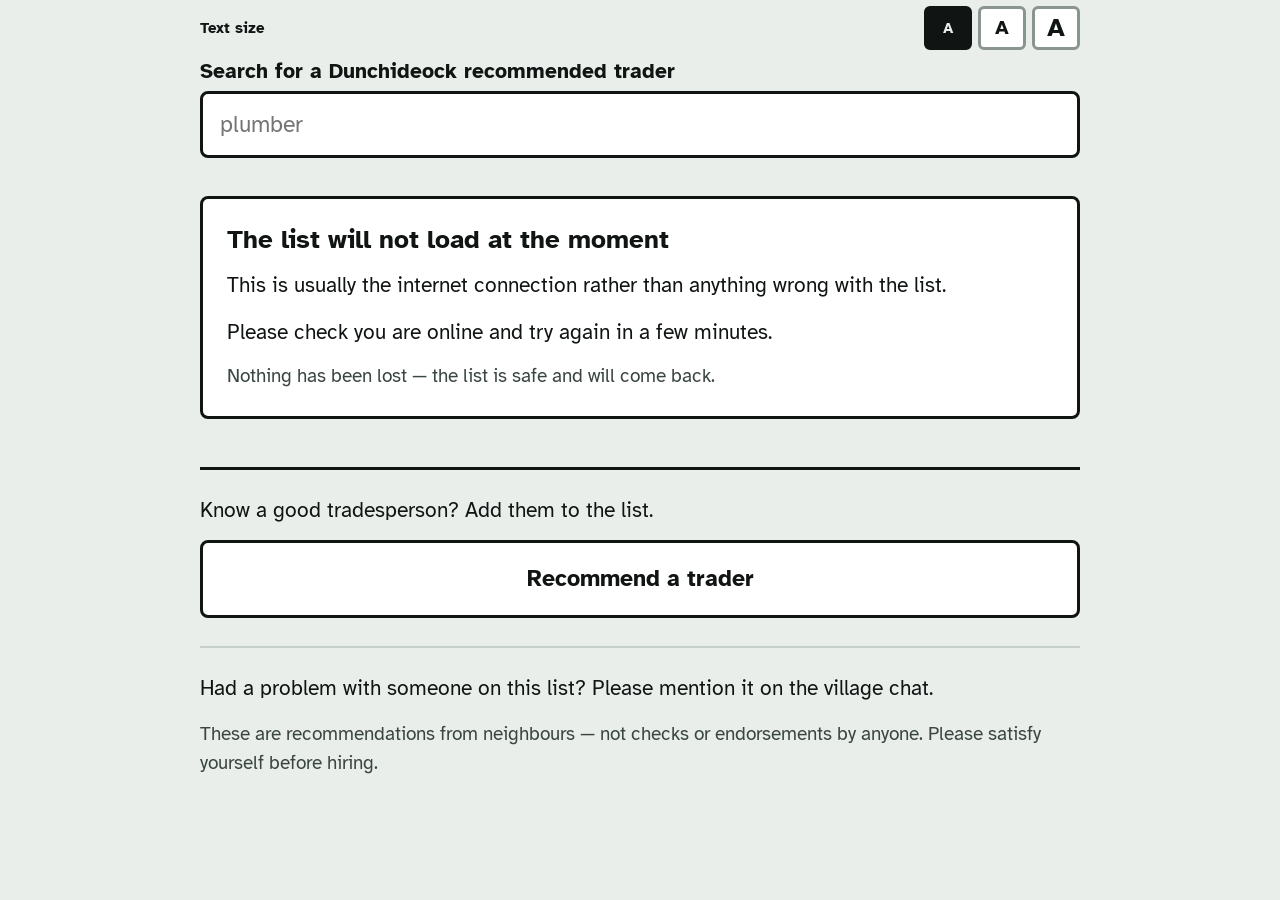
<file: index.html>
<!doctype html>
<html lang="en">
<head>
<meta charset="utf-8">
<meta name="viewport" content="width=device-width, initial-scale=1">
<title>Dunchideock Village Suppliers</title>
<!-- The icon is drawn inline as a data URI rather than being a favicon.ico file.
     It costs no extra request, adds no build step and needs no binary in the
     repo. Without it the browser asks for /favicon.ico on every single load and
     GitHub Pages answers 404, which put a red error in the console and would
     mislead anyone debugging the votes POST. Green is --go (#0A4F2E), the same
     green as the Call button, because the Call button is what this site is for. -->
<link rel="icon" href="data:image/svg+xml,%3Csvg%20xmlns%3D%22http%3A%2F%2Fwww.w3.org%2F2000%2Fsvg%22%20viewBox%3D%220%200%2064%2064%22%3E%3Ccircle%20cx%3D%2232%22%20cy%3D%2232%22%20r%3D%2232%22%20fill%3D%22%230A4F2E%22%2F%3E%3Cpath%20d%3D%22M23.8%2018.2c-1.1-1.1-2.9-1.1-4%200l-2.6%202.6c-1.6%201.6-1.9%204-.8%206%204.6%208.2%2011.6%2015.2%2019.8%2019.8%202%201.1%204.4.8%206-.8l2.6-2.6c1.1-1.1%201.1-2.9%200-4l-4.9-4.9c-1.1-1.1-2.9-1.1-4%200l-2%202c-2.9-1.7-5.4-4.2-7.1-7.1l2-2c1.1-1.1%201.1-2.9%200-4z%22%20fill%3D%22%23FFFFFF%22%2F%3E%3C%2Fsvg%3E">
<link rel="preconnect" href="https://fonts.googleapis.com">
<link rel="preconnect" href="https://fonts.gstatic.com" crossorigin>
<link rel="stylesheet" href="https://fonts.googleapis.com/css2?family=Atkinson+Hyperlegible:wght@400;700&display=swap">
<link rel="stylesheet" href="style.css">
</head>
<body>

<div class="wrap">

  <header class="top">
    <div class="sizer">
      <b>Text size</b>
      <button id="s1" type="button" aria-pressed="true" aria-label="Normal text">A</button>
      <button id="s2" type="button" aria-pressed="false" aria-label="Large text">A</button>
      <button id="s3" type="button" aria-pressed="false" aria-label="Largest text">A</button>
    </div>

    <h1 class="vh">Dunchideock Village Suppliers</h1>

    <label class="big" for="search">Search for a Dunchideock recommended trader</label>
    <input id="search" type="search" autocomplete="off" placeholder="plumber"
           role="combobox" aria-expanded="false" aria-controls="sugg" aria-autocomplete="list">
    <div id="sugg" role="listbox" aria-label="Suggestions"></div>
    <p class="vh" id="sugg-count" aria-live="polite"></p>
  </header>

  <main id="main"></main>

  <footer class="foot">
    <p>Know a good tradesperson? Add them to the list.</p>
    <!-- OPENS IN A NEW TAB, and that is the whole of build plan row 6.4.
         Owner's words 2026-09-19: "once you actually submit details for a
         trader it's very hard to get back to the original site because you're
         on the Google form". A villager who followed this link left the village
         list behind and had no way back except the browser's Back button,
         several screens deep, after Google's own confirmation page.
         rel="noopener" is the standard safety pairing for target="_blank". -->
    <a class="add" href="https://forms.gle/ZyLed4Tue91bzXjD7" target="_blank" rel="noopener">Recommend a trader</a>

    <p class="problem">Had a problem with someone on this list? Please mention it on the village chat.</p>

    <p class="smallprint">These are recommendations from neighbours &mdash; not checks or endorsements by anyone. Please satisfy yourself before hiring.</p>
  </footer>
</div>

<script src="app.js"></script>
</body>
</html>
</file>
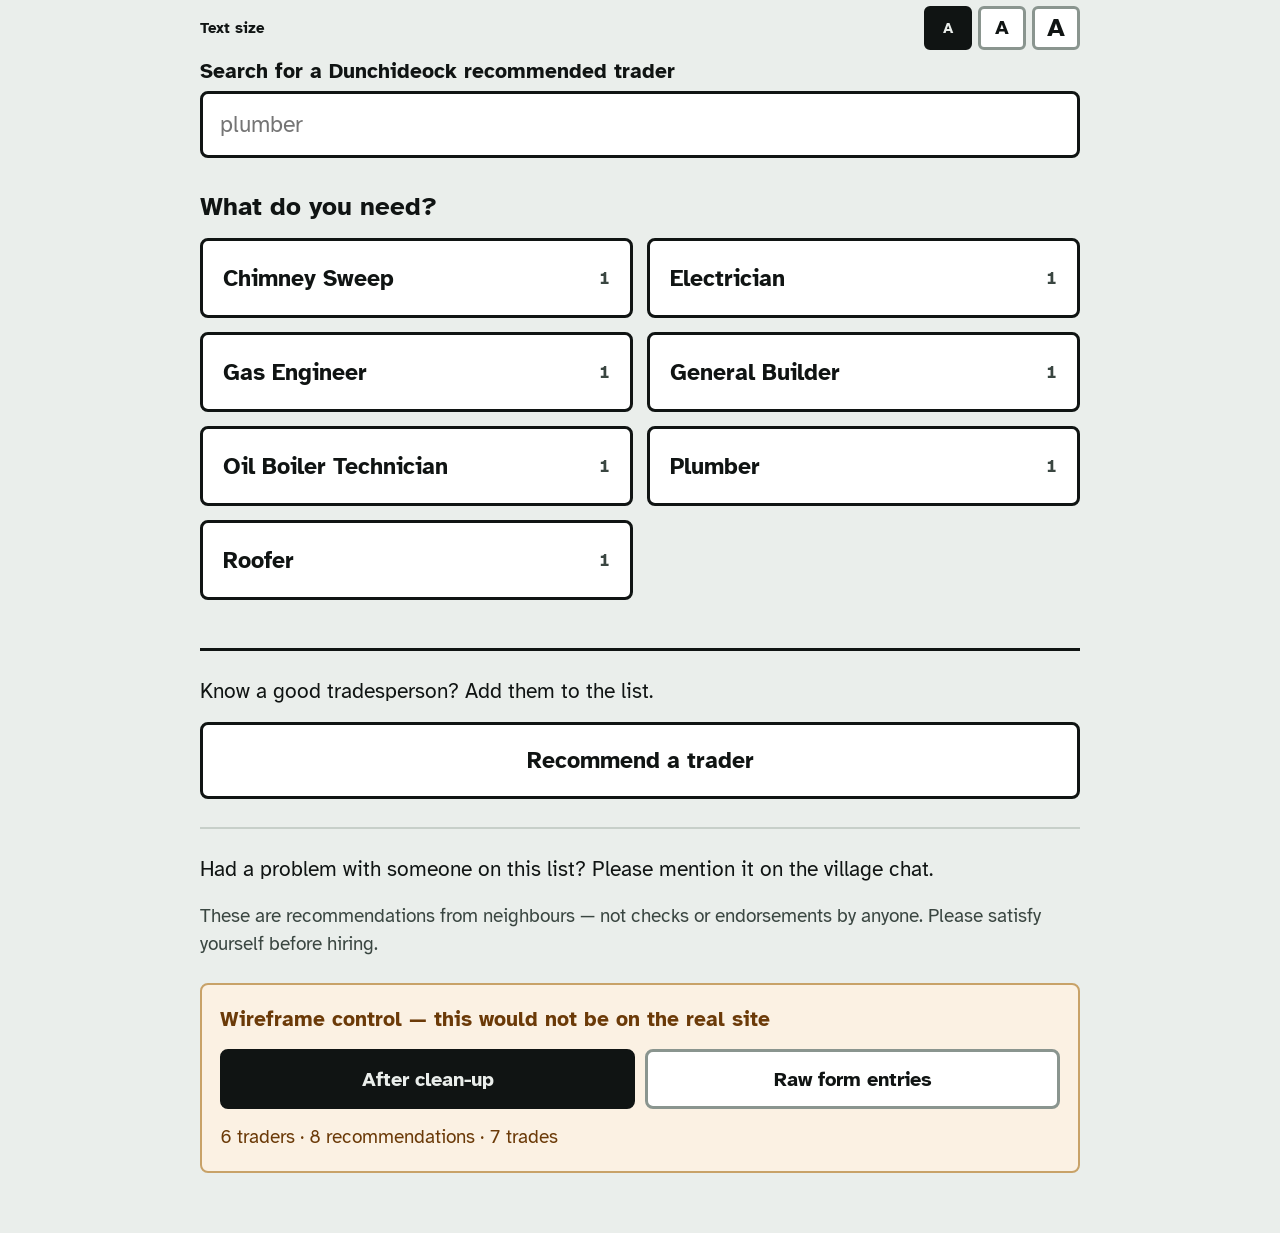
<file: design/wireframe-dunchi-trader.html>
<!doctype html>
<html lang="en">
<head>
<meta charset="utf-8">
<meta name="viewport" content="width=device-width, initial-scale=1">
<title>Dunchideock Village Suppliers</title>
<link rel="preconnect" href="https://fonts.googleapis.com">
<link rel="preconnect" href="https://fonts.gstatic.com" crossorigin>
<link rel="stylesheet" href="https://fonts.googleapis.com/css2?family=Atkinson+Hyperlegible:wght@400;700&display=swap">

<style>
  :root{
    --fs:20px;
    font-size:var(--fs);

    --ground:#EAEEEB;
    --card:#FFFFFF;
    --ink:#101413;
    --ink2:#3A4641;
    --line:#8A958F;
    --line-soft:#C7CFC9;
    --go:#0A4F2E;
    --go-ink:#FFFFFF;
    --note:#6B3A08;
    --note-bg:#FBF1E3;
    --note-line:#C8A268;
  }
  @media (prefers-color-scheme: dark){
    :root:not([data-theme="light"]){
      --ground:#0F1311;
      --card:#171C19;
      --ink:#F2F6F2;
      --ink2:#B9C4BC;
      --line:#5D6A63;
      --line-soft:#39433D;
      --go:#58BC8B;
      --go-ink:#06170E;
      --note:#F0B879;
      --note-bg:#241C12;
      --note-line:#6B5330;
    }
  }
  :root[data-theme="dark"]{
    --ground:#0F1311;
    --card:#171C19;
    --ink:#F2F6F2;
    --ink2:#B9C4BC;
    --line:#5D6A63;
    --line-soft:#39433D;
    --go:#58BC8B;
    --go-ink:#06170E;
    --note:#F0B879;
    --note-bg:#241C12;
    --note-line:#6B5330;
  }

  *{box-sizing:border-box}

  body{
    background:var(--ground);
    color:var(--ink);
    font-family:"Atkinson Hyperlegible",Verdana,Arial,sans-serif;
    font-size:1rem;
    line-height:1.55;
    margin:0;
    -webkit-text-size-adjust:100%;
    overflow-wrap:break-word;
  }

  .wrap{
    max-width:46rem;
    margin:0 auto;
    padding-inline:1rem;
    padding-block:0 3rem;
  }

  /* ---------------- header ---------------- */
  .top{
    background:var(--ground);
    padding-block:0 .2rem;
  }

  .vh{
    position:absolute;
    width:1px;height:1px;
    margin:-1px;padding:0;border:0;
    overflow:hidden;
    clip-path:inset(50%);
    white-space:nowrap;
  }

  label.big{
    display:block;
    margin:0 0 .3rem;
    font-size:1.05rem;
    font-weight:700;
    line-height:1.3;
  }
  #search{
    width:100%;
    font-family:inherit;
    font-size:1.15rem;
    font-weight:400;
    padding:.8rem .85rem;
    min-height:3.2rem;
    color:var(--ink);
    background:var(--card);
    border:3px solid var(--ink);
    border-radius:.4rem;
  }

  /* ---------------- text size control ----------------
     Every value here is in px on purpose: this strip must stay the
     same size whatever the reader sets, or it grows to fill the phone. */
  .sizer{
    display:flex;
    align-items:center;
    gap:6px;
    padding:6px 0 8px;
  }
  .sizer b{
    font-size:15px;
    font-weight:700;
    line-height:1.2;
    margin-right:auto;
  }
  .sizer button{
    font-family:inherit;
    font-weight:700;
    line-height:1;
    width:48px;
    height:44px;
    padding:0;
    color:var(--ink);
    background:var(--card);
    border:3px solid var(--line);
    border-radius:6px;
    cursor:pointer;
  }
  .sizer button[aria-pressed="true"]{
    background:var(--ink);
    border-color:var(--ink);
    color:var(--ground);
  }
  #s1{font-size:15px}
  #s2{font-size:20px}
  #s3{font-size:26px}

  /* ---------------- autocomplete ---------------- */
  #sugg{
    display:flex;
    flex-direction:column;
    gap:.4rem;
    margin:.5rem 0 0;
  }
  #sugg button{
    display:flex;
    flex-direction:column;
    align-items:flex-start;
    gap:.1rem;
    width:100%;
    min-height:3.4rem;
    padding:.6rem .85rem;
    text-align:left;
    font-family:inherit;
    font-size:1.1rem;
    font-weight:700;
    color:var(--ink);
    background:var(--card);
    border:3px solid var(--line);
    border-radius:.4rem;
    cursor:pointer;
  }
  #sugg button > span{min-width:0;overflow-wrap:break-word}
  #sugg button .kind{
    font-size:.85rem;
    font-weight:700;
    color:var(--ink2);
  }
  #sugg mark{
    background:transparent;
    color:inherit;
    text-decoration:underline;
    text-decoration-thickness:3px;
    text-underline-offset:3px;
  }

  /* ---------------- headings ---------------- */
  h2{
    font-size:1.3rem;
    font-weight:700;
    margin:.9rem 0 .7rem;
    line-height:1.3;
  }

  /* ---------------- trade list ---------------- */
  /* min() stops a track being wider than the screen at the largest
     text size, which is what pushed the page sideways before. */
  .trades{
    display:grid;
    grid-template-columns:repeat(auto-fill, minmax(min(100%, 15rem), 1fr));
    gap:.7rem;
  }
  .trade{
    display:flex;
    align-items:center;
    justify-content:space-between;
    gap:.8rem;
    width:100%;
    min-height:4rem;
    padding:.85rem 1rem;
    text-align:left;
    font-family:inherit;
    font-size:1.15rem;
    font-weight:700;
    color:var(--ink);
    background:var(--card);
    border:3px solid var(--ink);
    border-radius:.4rem;
    cursor:pointer;
  }
  .trade strong{
    min-width:0;
    overflow-wrap:break-word;
  }
  .trade em{
    flex:none;
    font-style:normal;
    font-size:.9rem;
    font-weight:700;
    color:var(--ink2);
    font-variant-numeric:tabular-nums;
  }

  /* ---------------- back ---------------- */
  .back{
    display:flex;
    align-items:center;
    gap:.6rem;
    width:100%;
    min-height:3.4rem;
    margin:1.4rem 0 0;
    padding:.6rem 1rem;
    font-family:inherit;
    font-size:1.1rem;
    font-weight:700;
    color:var(--ink);
    background:var(--card);
    border:3px solid var(--ink);
    border-radius:.4rem;
    cursor:pointer;
  }

  /* ---------------- trader cards ---------------- */
  .cards{display:flex;flex-direction:column;gap:1rem}

  .card{
    background:var(--card);
    border:3px solid var(--ink);
    border-radius:.4rem;
    padding:1rem;
  }
  .card h3{
    margin:0;
    font-size:1.4rem;
    font-weight:700;
    line-height:1.25;
  }
  .card .biz{
    margin:.15rem 0 0;
    font-size:1.05rem;
    color:var(--ink2);
  }
  .card .does{
    margin:.5rem 0 0;
    font-size:1rem;
    font-weight:700;
    color:var(--ink2);
  }

  /* Two stacked lines so a long number never has to break mid-digit. */
  .call{
    display:flex;
    flex-direction:column;
    align-items:center;
    justify-content:center;
    gap:.1rem;
    margin:.9rem 0 0;
    padding:.8rem 1rem;
    min-height:3.8rem;
    background:var(--go);
    color:var(--go-ink);
    border-radius:.4rem;
    text-decoration:none;
    text-align:center;
    font-weight:700;
  }
  .call .word{font-size:.95rem;letter-spacing:.06em}
  .call .num{
    font-size:1.15rem;
    font-variant-numeric:tabular-nums;
    letter-spacing:.01em;
    overflow-wrap:anywhere;
  }

  .vote{
    display:block;
    width:100%;
    margin:1rem 0 0;
    padding:.8rem 1rem;
    min-height:3.6rem;
    text-align:center;
    font-family:inherit;
    font-size:1.1rem;
    font-weight:700;
    color:var(--ink);
    background:var(--card);
    border:3px solid var(--ink);
    border-radius:.4rem;
    cursor:pointer;
  }

  .panel{
    margin:1rem 0 0;
    padding:1rem;
    background:var(--ground);
    border:3px solid var(--ink);
    border-radius:.4rem;
  }
  .panel h4{
    margin:0 0 .8rem;
    font-size:1.15rem;
    font-weight:700;
    line-height:1.3;
  }
  /* The name label carries the form's own long sentence. At 320px with the
     largest A it wraps to several lines; the owner's requirement is that text
     never rolls outside its box at any zoom, so it wraps and long words break.
     Mirrored in style.css. */
  .panel label{
    display:block;
    margin:0 0 .3rem;
    font-size:1rem;
    font-weight:700;
    line-height:1.4;
    overflow-wrap:break-word;
    max-width:100%;
  }
  .panel input, .panel textarea{
    width:100%;
    font-family:inherit;
    font-size:1.1rem;
    padding:.7rem .75rem;
    margin:0 0 .9rem;
    color:var(--ink);
    background:var(--card);
    border:3px solid var(--ink);
    border-radius:.4rem;
  }
  .panel input{min-height:3.2rem}
  .panel textarea{min-height:6rem;line-height:1.5;resize:vertical}
  .panel .send{
    display:block;
    width:100%;
    min-height:3.8rem;
    padding:.9rem 1rem;
    font-family:inherit;
    font-size:1.2rem;
    font-weight:700;
    color:var(--go-ink);
    background:var(--go);
    border:3px solid var(--go);
    border-radius:.4rem;
    cursor:pointer;
  }
  .panel .cancel{
    display:block;
    width:100%;
    min-height:3.2rem;
    margin-top:.6rem;
    padding:.6rem 1rem;
    font-family:inherit;
    font-size:1.05rem;
    font-weight:700;
    color:var(--ink);
    background:transparent;
    border:3px solid var(--line);
    border-radius:.4rem;
    cursor:pointer;
  }

  .thanks{
    margin:1rem 0 0;
    padding:1rem;
    font-size:1.15rem;
    font-weight:700;
    color:var(--go-ink);
    background:var(--go);
    border-radius:.4rem;
  }

  .tally{
    margin:1rem 0 0;
    padding-top:.7rem;
    border-top:3px solid var(--ink);
    font-size:1.05rem;
    font-weight:700;
    font-variant-numeric:tabular-nums;
  }

  .recs{margin:.6rem 0 0;display:flex;flex-direction:column;gap:.9rem}
  .rec{
    border-top:2px solid var(--line-soft);
    padding-top:.7rem;
  }
  .rec p{margin:0;font-size:1.05rem}
  .rec .by{
    display:block;
    margin-top:.3rem;
    font-size:.95rem;
    font-weight:700;
    color:var(--ink2);
  }

  .todo{
    margin:.9rem 0 0;
    padding:.7rem .8rem;
    font-size:.95rem;
    font-weight:700;
    color:var(--note);
    background:var(--note-bg);
    border:2px solid var(--note-line);
    border-radius:.4rem;
  }

  .none{
    margin:1.2rem 0;
    padding:1.2rem;
    font-size:1.1rem;
    color:var(--ink2);
    background:var(--card);
    border:3px solid var(--line);
    border-radius:.4rem;
  }

  /* ---------------- wireframe strip ---------------- */
  .demo{
    margin-top:1.2rem;
    padding:.9rem;
    background:var(--note-bg);
    border:2px solid var(--note-line);
    border-radius:.4rem;
  }
  .demo p{margin:0 0 .6rem;font-size:.95rem;font-weight:700;color:var(--note)}
  .demo .row{display:flex;flex-wrap:wrap;gap:.5rem}
  .demo button{
    flex:1 1 9rem;
    min-height:3rem;
    padding:.5rem .7rem;
    font-family:inherit;
    font-size:1rem;
    font-weight:700;
    color:var(--ink);
    background:var(--card);
    border:3px solid var(--line);
    border-radius:.4rem;
    cursor:pointer;
  }
  .demo button[aria-pressed="true"]{
    background:var(--ink);
    border-color:var(--ink);
    color:var(--ground);
  }
  .demo .count{
    margin:.7rem 0 0;
    font-size:.95rem;
    font-weight:400;
    color:var(--note);
    font-variant-numeric:tabular-nums;
  }

  /* ---------------- footer ---------------- */
  .foot{
    margin-top:2.4rem;
    padding-top:1.2rem;
    border-top:3px solid var(--ink);
  }
  .foot p{margin:0 0 .7rem;font-size:1.05rem}
  .foot .problem{
    margin:1.4rem 0 0;
    padding-top:1.2rem;
    border-top:2px solid var(--line-soft);
    font-size:1.05rem;
  }
  .foot .smallprint{
    margin:.8rem 0 0;
    font-size:.95rem;
    color:var(--ink2);
    line-height:1.5;
  }
  .add{
    display:block;
    padding:.9rem 1rem;
    min-height:3.6rem;
    text-align:center;
    font-size:1.15rem;
    font-weight:700;
    color:var(--ink);
    background:var(--card);
    border:3px solid var(--ink);
    border-radius:.4rem;
    text-decoration:none;
  }

  a:focus-visible, button:focus-visible, input:focus-visible{
    outline:4px solid var(--go);
    outline-offset:3px;
  }
  @media (prefers-reduced-motion:reduce){*{transition:none!important;animation:none!important}}
</style>
</head>
<body>

<div class="wrap">

  <header class="top">
    <div class="sizer">
      <b>Text size</b>
      <button id="s1" type="button" aria-pressed="true" aria-label="Normal text">A</button>
      <button id="s2" type="button" aria-pressed="false" aria-label="Large text">A</button>
      <button id="s3" type="button" aria-pressed="false" aria-label="Largest text">A</button>
    </div>

    <h1 class="vh">Dunchideock Village Suppliers</h1>

    <label class="big" for="search">Search for a Dunchideock recommended trader</label>
    <input id="search" type="search" autocomplete="off" placeholder="plumber"
           role="combobox" aria-expanded="false" aria-controls="sugg" aria-autocomplete="list">
    <div id="sugg" role="listbox" aria-label="Suggestions"></div>
    <p class="vh" id="sugg-count" aria-live="polite"></p>
  </header>

  <main id="main"></main>

  <footer class="foot">
    <p>Know a good tradesperson? Add them to the list.</p>
    <a class="add" href="https://forms.gle/ZyLed4Tue91bzXjD7" target="_blank" rel="noopener">Recommend a trader</a>

    <p class="problem">Had a problem with someone on this list? Please mention it on the village chat.</p>

    <p class="smallprint">These are recommendations from neighbours &mdash; not checks or endorsements by anyone. Please satisfy yourself before hiring.</p>

    <section class="demo">
      <p>Wireframe control &mdash; this would not be on the real site</p>
      <div class="row">
        <button id="btn-clean" type="button" aria-pressed="true">After clean-up</button>
        <button id="btn-raw" type="button" aria-pressed="false">Raw form entries</button>
      </div>
      <p class="count" id="count"></p>
    </section>
  </footer>
</div>

<script>
(function(){
  "use strict";

  /* On the real site this array is built from the Google Sheet at page load.
     Here it is inline so the wireframe stands alone. */
  var RAW = [
    {trade:"Plumber", name:"Richard Whitthorn", phone:"07825 736940", biz:"Whitthorn Plumbing",
     why:"Came out the same day when our boiler packed up. Very reasonable.", by:"Jane Duckworth"},
    {trade:"Plumber", name:"Richard Whitthorne", phone:"+44 7825 736940", biz:"",
     why:"Richard has done work for us for years and has never let us down.", by:""},
    {trade:"Electrician", name:"Dave Trelawny", phone:"01632 960431", biz:"Trelawny Electrical Ltd",
     why:"Rewired our kitchen. Tidy worker, cleaned up after himself.", by:"Margaret Hine"},
    {trade:"Oil Boiler Technician", name:"Steve", phone:"07700 900883", biz:"",
     why:"Steve services our oil boiler every year. Always turns up when he says he will.", by:"Bill Ash"},
    {trade:"Roofer", name:"Tom Pengelly", phone:"07700900233", biz:"Pengelly Roofing",
     why:"Fixed slipped slates after the January storms. Fair price, no fuss.", by:"Margaret Hine"},
    {trade:"General Builder", name:"dave trelawny", phone:"01632960431", biz:"Trelawny Electrical",
     why:"He does building work as well — put our new porch up last spring.", by:"Peter Snell"},
    {trade:"Gas Engineer", name:"Alan Priddis", phone:"07700 900112", biz:"Priddis Heating & Gas",
     why:"Serviced the boiler and sorted a leak on the hob. Gas Safe registered.", by:"Jane Duckworth"},
    {trade:"Chimney Sweep", name:"Mick Sanders", phone:"01632 960119", biz:"Sanders Sweep",
     why:"Sweeps ours every autumn. Clean and quick, puts sheets down.", by:"Bill Ash"}
  ];

  var CLEAN = [
    {name:"Richard Whitthorn", biz:"Whitthorn Plumbing", phone:"07825 736940", trades:["Plumber"],
     recs:[{why:"Came out the same day when our boiler packed up. Very reasonable.", by:"Jane Duckworth"},
           {why:"Richard has done work for us for years and has never let us down.", by:"a villager"}]},
    {name:"Dave Trelawny", biz:"Trelawny Electrical Ltd", phone:"01632 960431",
     trades:["Electrician","General Builder"],
     recs:[{why:"Rewired our kitchen. Tidy worker, cleaned up after himself.", by:"Margaret Hine"},
           {why:"He does building work as well — put our new porch up last spring.", by:"Peter Snell"}]},
    {name:"Alan Priddis", biz:"Priddis Heating & Gas", phone:"07700 900112", trades:["Gas Engineer"],
     recs:[{why:"Serviced the boiler and sorted a leak on the hob. Gas Safe registered.", by:"Jane Duckworth"}]},
    {name:"Steve", biz:"", phone:"07700 900883", trades:["Oil Boiler Technician"],
     todo:"Surname still needed before this goes on the site",
     recs:[{why:"Steve services our oil boiler every year. Always turns up when he says he will.", by:"Bill Ash"}]},
    {name:"Tom Pengelly", biz:"Pengelly Roofing", phone:"07700 900233", trades:["Roofer"],
     recs:[{why:"Fixed slipped slates after the January storms. Fair price, no fuss.", by:"Margaret Hine"}]},
    {name:"Mick Sanders", biz:"Sanders Sweep", phone:"01632 960119", trades:["Chimney Sweep"],
     recs:[{why:"Sweeps ours every autumn. Clean and quick, puts sheets down.", by:"Bill Ash"}]}
  ];

  var main   = document.getElementById("main");
  var count  = document.getElementById("count");
  var search = document.getElementById("search");

  var mode  = "clean";
  var trade = null;
  var committed = false;   // true once a suggestion is chosen or Enter pressed
  var VOTES = {};   // votes added this visit, keyed by trader name
  var DONE  = {};   // traders this visitor has already endorsed

  /* ---- text size ---- */
  var SIZES = ["20px","24px","29px"];
  function setSize(i){
    document.documentElement.style.setProperty("--fs", SIZES[i]);
    for (var n=0;n<3;n++){
      document.getElementById("s"+(n+1)).setAttribute("aria-pressed", String(n===i));
    }
    try { localStorage.setItem("dvs-size", String(i)); } catch(e){}
  }
  for (var i=0;i<3;i++){
    (function(n){
      document.getElementById("s"+(n+1)).addEventListener("click", function(){ setSize(n); });
    })(i);
  }
  try {
    var saved = localStorage.getItem("dvs-size");
    if (saved !== null) setSize(Math.min(2, Math.max(0, parseInt(saved,10)||0)));
  } catch(e){}

  /* ---- helpers ---- */
  function tel(s){ return "tel:" + s.replace(/[^\d+]/g,""); }

  function el(tag, cls, text){
    var n = document.createElement(tag);
    if (cls) n.className = cls;
    if (text != null) n.textContent = text;
    return n;
  }

  function listings(){
    if (mode === "raw"){
      return RAW.map(function(e){
        return {trade:e.trade, name:e.name, biz:e.biz, phone:e.phone, trades:[e.trade],
                recs:[{why:e.why, by:e.by || "a villager"}]};
      });
    }
    var out = [];
    CLEAN.forEach(function(t){
      t.trades.forEach(function(tr){
        out.push({trade:tr, name:t.name, biz:t.biz, phone:t.phone,
                  trades:t.trades, recs:t.recs, todo:t.todo});
      });
    });
    return out;
  }

  function card(l){
    var c = el("article","card");
    c.appendChild(el("h3", null, l.name));
    if (l.biz) c.appendChild(el("p","biz", l.biz));
    c.appendChild(el("p","does", l.trades.join("  ·  ")));

    var a = el("a","call");
    a.href = tel(l.phone);
    a.setAttribute("aria-label", "Call " + l.name + " on " + l.phone);
    a.appendChild(el("span","word","CALL"));
    a.appendChild(el("span","num", l.phone));
    c.appendChild(a);

    if (l.todo) c.appendChild(el("p","todo", l.todo));

    /* ONLY what has reached the village list. Owner's ruling D5b-6G7f-19092026,
       build plan row 4.8. This was `l.recs.concat(VOTES[l.name] || [])`, which
       drew a villager's own words onto the card the instant they pressed the
       button. On the live site the endpoint's reply is opaque, so the page
       cannot tell a successful write from a failure — and a villager left
       looking at their own words on the card believes the whole village can see
       them. A message is a claim; a card looks like data. Mirrored in app.js —
       change both or neither. */
    var recs = l.recs;

    c.appendChild(el("p","tally", recs.length === 1
      ? "1 villager recommends this trader"
      : recs.length + " villagers recommend this trader"));

    var box = el("div","recs");
    recs.forEach(function(r){
      var d = el("div","rec");
      d.appendChild(el("p", null, "“" + r.why + "”"));
      d.appendChild(el("span","by", "Recommended by " + r.by));
      box.appendChild(d);
    });
    c.appendChild(box);

    if (DONE[l.name]){
      c.appendChild(el("p","thanks","Thank you — your recommendation has been added."));
      return c;
    }

    var v = el("button","vote","I recommend them too");
    v.type = "button";
    c.appendChild(v);

    v.addEventListener("click", function(){
      v.remove();
      c.appendChild(panel(l, c));
    });
    return c;
  }

  /* The whole "vote" is two boxes, in place. Nothing is re-typed and the
     villager never leaves the page. On the live site, send() posts the
     trader's name plus these two fields to the sheet. */
  function panel(l, c){
    var p = el("div","panel");
    p.appendChild(el("h4","", "You are recommending " + l.name));

    var idN = "n-" + l.name.replace(/\W+/g,"");
    var idW = "w-" + l.name.replace(/\W+/g,"");

    /* The Google Form's own words, in one label. Owner's ruling
       D1b-6G7f-19092026: this panel feeds the Published tab, so the name
       reaches column L and is rendered on the card for the village to read.
       "Your name" alone asks for it without saying where it goes, so the form's
       own sentence is used — only the leading "Finally" is dropped, since there
       are no questions before it here.

       Measured three ways at 320px with the largest A, as distance from the top
       of the send button to the bottom of the screen: the old "Your name" label
       299px, this one-label form 289px, a short label plus a note under the
       field 542px. The button was already below the fold before this change —
       shipped behaviour from rows 4.1 and 4.5 — and splitting the sentence made
       it worse, because a note costs its own margins. One label it is.

       It stays OPTIONAL, which is what the form's "(if you want to)" means; a
       blank becomes "a villager". Mirrored in app.js — change both or neither. */
    var ln = el("label", null,
      "Your name (if you want to share it on the website) so a fellow villager might reach out to you if they have any questions");
    ln.setAttribute("for", idN);
    var inp = document.createElement("input");
    inp.id = idN; inp.type = "text"; inp.autocomplete = "name";

    var lw = el("label", null, "What did they do for you?");
    lw.setAttribute("for", idW);
    var ta = document.createElement("textarea");
    ta.id = idW; ta.rows = 3;

    var send = el("button","send","Add my recommendation");
    send.type = "button";
    var cancel = el("button","cancel","Cancel");
    cancel.type = "button";

    p.append(ln, inp, lw, ta, send, cancel);

    send.addEventListener("click", function(){
      var by  = inp.value.trim() || "a villager";
      var why = ta.value.trim();
      if (!why){ ta.focus(); return; }
      (VOTES[l.name] = VOTES[l.name] || []).push({why:why, by:by});
      DONE[l.name] = true;
      render();
    });
    cancel.addEventListener("click", function(){ render(); });

    setTimeout(function(){ inp.focus(); }, 0);
    return p;
  }

  /* ---- autocomplete ----
     Suggests trades first (what most people are looking for), then
     traders and businesses. Each suggestion is a full-width button,
     so it is a real tap target and sits in the keyboard tab order. */
  var sugg      = document.getElementById("sugg");
  var suggCount = document.getElementById("sugg-count");

  function mark(text, q){
    var frag = document.createDocumentFragment();
    var i = text.toLowerCase().indexOf(q);
    if (i < 0 || !q){ frag.appendChild(document.createTextNode(text)); return frag; }
    frag.appendChild(document.createTextNode(text.slice(0, i)));
    var m = document.createElement("mark");
    m.textContent = text.slice(i, i + q.length);
    frag.appendChild(m);
    frag.appendChild(document.createTextNode(text.slice(i + q.length)));
    return frag;
  }

  function suggest(q, all){
    sugg.innerHTML = "";
    search.setAttribute("aria-expanded","false");
    suggCount.textContent = "";
    if (!q || committed) return;

    var items = [], seen = {};

    // trades
    var counts = {};
    all.forEach(function(l){ counts[l.trade] = (counts[l.trade] || 0) + 1; });
    Object.keys(counts).sort().forEach(function(t){
      if (t.toLowerCase().indexOf(q) > -1){
        items.push({text:t, kind:counts[t] + (counts[t] === 1 ? " trader" : " traders"), go:{trade:t}});
      }
    });

    // people and businesses
    all.forEach(function(l){
      [l.name, l.biz].forEach(function(txt){
        if (!txt || seen[txt]) return;
        if (txt.toLowerCase().indexOf(q) > -1){
          seen[txt] = 1;
          items.push({text:txt, kind:l.trades.join(", "), go:{q:l.name}});
        }
      });
    });

    if (!items.length) return;
    items = items.slice(0, 6);

    items.forEach(function(it){
      var b = document.createElement("button");
      b.type = "button";
      b.setAttribute("role","option");
      b.setAttribute("aria-selected","false");
      var label = document.createElement("span");
      label.appendChild(mark(it.text, q));
      b.appendChild(label);
      b.appendChild(el("span","kind", it.kind));
      b.addEventListener("click", function(){
        if (it.go.trade){ search.value = ""; trade = it.go.trade; committed = false; }
        else { search.value = it.go.q; trade = null; committed = true; }
        render();
        window.scrollTo(0,0);
      });
      sugg.appendChild(b);
    });

    search.setAttribute("aria-expanded","true");
    suggCount.textContent = items.length + " suggestions";
  }

  function render(){
    main.innerHTML = "";
    var all = listings();
    var q = search.value.trim().toLowerCase();
    var tradeCount = new Set(all.map(function(l){ return l.trade; })).size;

    count.textContent = (mode === "clean")
      ? CLEAN.length + " traders  ·  8 recommendations  ·  " + tradeCount + " trades"
      : RAW.length + " form entries  ·  " + tradeCount + " trades  ·  duplicates not yet merged";

    suggest(q, all);

    if (q && committed){
      var hits = all.filter(function(l){
        return (l.name + " " + l.biz + " " + l.trades.join(" ")).toLowerCase().indexOf(q) > -1;
      });
      main.appendChild(el("h2", null,
        hits.length + (hits.length === 1 ? " match" : " matches") + " for “" + search.value.trim() + "”"));
      if (!hits.length){
        main.appendChild(el("p","none","Nothing found. Try a trade, such as plumber or roofer."));
        return;
      }
      var cs = el("div","cards");
      hits.forEach(function(l){ cs.appendChild(card(l)); });
      main.appendChild(cs);
      return;
    }

    if (trade && !q){
      var back = el("button","back","←  All trades");
      back.type = "button";
      back.addEventListener("click", function(){
        search.value = "";
        committed = false;
        trade = null;
        render();
        window.scrollTo(0,0);
      });
      main.appendChild(back);
      main.appendChild(el("h2", null, trade));
      var list = el("div","cards");
      all.filter(function(l){ return l.trade === trade; })
         .forEach(function(l){ list.appendChild(card(l)); });
      main.appendChild(list);
      return;
    }

    main.appendChild(el("h2", null, "What do you need?"));
    var counts = {};
    all.forEach(function(l){ counts[l.trade] = (counts[l.trade] || 0) + 1; });

    var grid = el("div","trades");
    Object.keys(counts).sort().forEach(function(t){
      var b = el("button","trade");
      b.type = "button";
      b.appendChild(el("strong", null, t));
      b.appendChild(el("em", null, String(counts[t])));
      b.addEventListener("click", function(){
        search.value = "";        // picking a trade always clears the search
        committed = false;
        trade = t;
        render();
        window.scrollTo(0,0);
      });
      grid.appendChild(b);
    });
    main.appendChild(grid);
  }

  function setMode(m){
    mode = m;
    trade = null;
    document.getElementById("btn-clean").setAttribute("aria-pressed", String(m === "clean"));
    document.getElementById("btn-raw").setAttribute("aria-pressed", String(m === "raw"));
    render();
  }

  document.getElementById("btn-clean").addEventListener("click", function(){ setMode("clean"); });
  document.getElementById("btn-raw").addEventListener("click", function(){ setMode("raw"); });
  search.addEventListener("input", function(){
    trade = null;
    committed = false;
    render();
  });
  search.addEventListener("keydown", function(e){
    if (e.key === "Enter"){
      e.preventDefault();
      committed = true;
      render();
    } else if (e.key === "Escape"){
      search.value = "";
      committed = false;
      render();
    }
  });

  render();
})();
</script>
</body>
</html>
</file>
<file: style.css>
/* Dunchideock Village Suppliers.

   Ported from design/wireframe-dunchi-trader.html, which is the layout
   authority. The accessibility rules in docs/SOLUTION-DESIGN-dunchi-trader.md
   section 9 are the logic authority: where the two disagree, the design wins.

   There is no build step. This file is served exactly as it is committed, so
   it must stay plain CSS that a browser reads directly. */

  :root{
    --fs:20px;
    font-size:var(--fs);

    --ground:#EAEEEB;
    --card:#FFFFFF;
    --ink:#101413;
    --ink2:#3A4641;
    --line:#8A958F;
    --line-soft:#C7CFC9;
    --go:#0A4F2E;
    --go-ink:#FFFFFF;
    --note:#6B3A08;
    --note-bg:#FBF1E3;
    --note-line:#C8A268;
  }
  @media (prefers-color-scheme: dark){
    :root:not([data-theme="light"]){
      --ground:#0F1311;
      --card:#171C19;
      --ink:#F2F6F2;
      --ink2:#B9C4BC;
      --line:#5D6A63;
      --line-soft:#39433D;
      --go:#58BC8B;
      --go-ink:#06170E;
      --note:#F0B879;
      --note-bg:#241C12;
      --note-line:#6B5330;
    }
  }
  :root[data-theme="dark"]{
    --ground:#0F1311;
    --card:#171C19;
    --ink:#F2F6F2;
    --ink2:#B9C4BC;
    --line:#5D6A63;
    --line-soft:#39433D;
    --go:#58BC8B;
    --go-ink:#06170E;
    --note:#F0B879;
    --note-bg:#241C12;
    --note-line:#6B5330;
  }

  *{box-sizing:border-box}

  body{
    background:var(--ground);
    color:var(--ink);
    font-family:"Atkinson Hyperlegible",Verdana,Arial,sans-serif;
    font-size:1rem;
    line-height:1.55;
    margin:0;
    -webkit-text-size-adjust:100%;
    overflow-wrap:break-word;
  }

  /* Padding is capped in px as well as rem. Measured 2026-09-18: with padding
     in rem alone, at the largest text size under 200% zoom the wrap, card and
     call paddings together claimed 174px of a 160px-wide body, collapsing the
     content box to zero and forcing phone numbers to break mid-digit. The cap
     keeps the gutter generous at normal sizes and stops it eating the content
     at extreme ones. */
  .wrap{
    max-width:46rem;
    margin:0 auto;
    padding-inline:min(1rem, 4vw);
    padding-block:0 3rem;
  }

  /* ---------------- header ---------------- */
  .top{
    background:var(--ground);
    padding-block:0 .2rem;
  }

  .vh{
    position:absolute;
    width:1px;height:1px;
    margin:-1px;padding:0;border:0;
    overflow:hidden;
    clip-path:inset(50%);
    white-space:nowrap;
  }

  label.big{
    display:block;
    margin:0 0 .3rem;
    font-size:1.05rem;
    font-weight:700;
    line-height:1.3;
  }
  #search{
    width:100%;
    font-family:inherit;
    font-size:1.15rem;
    font-weight:400;
    padding:.8rem .85rem;
    min-height:3.2rem;
    color:var(--ink);
    background:var(--card);
    border:3px solid var(--ink);
    border-radius:.4rem;
  }

  /* ---------------- text size control ----------------
     Every value here is in px on purpose: this strip must stay the
     same size whatever the reader sets, or it grows to fill the phone. */
  .sizer{
    display:flex;
    align-items:center;
    /* Wraps rather than resizes. The buttons must stay a fixed size (BUG 2),
       so when the viewport is too narrow to hold the strip — measured at 200%
       browser zoom on a 320px phone, where the strip needs 108px of a 102px
       line — the label drops to its own line instead of pushing the page
       sideways. */
    flex-wrap:wrap;
    gap:6px;
    padding:6px 0 8px;
  }
  .sizer b{
    font-size:15px;
    font-weight:700;
    line-height:1.2;
    margin-right:auto;
  }
  .sizer button{
    font-family:inherit;
    font-weight:700;
    line-height:1;
    width:48px;
    height:44px;
    padding:0;
    color:var(--ink);
    background:var(--card);
    border:3px solid var(--line);
    border-radius:6px;
    cursor:pointer;
  }
  .sizer button[aria-pressed="true"]{
    background:var(--ink);
    border-color:var(--ink);
    color:var(--ground);
  }
  #s1{font-size:15px}
  #s2{font-size:20px}
  #s3{font-size:26px}

  /* ---------------- autocomplete ---------------- */
  #sugg{
    display:flex;
    flex-direction:column;
    gap:.4rem;
    margin:.5rem 0 0;
  }
  #sugg button{
    display:flex;
    flex-direction:column;
    align-items:flex-start;
    gap:.1rem;
    width:100%;
    min-height:3.4rem;
    padding:.6rem .85rem;
    text-align:left;
    font-family:inherit;
    font-size:1.1rem;
    font-weight:700;
    color:var(--ink);
    background:var(--card);
    border:3px solid var(--line);
    border-radius:.4rem;
    cursor:pointer;
  }
  #sugg button > span{min-width:0;overflow-wrap:break-word}
  #sugg button .kind{
    font-size:.85rem;
    font-weight:700;
    color:var(--ink2);
  }
  #sugg mark{
    background:transparent;
    color:inherit;
    text-decoration:underline;
    text-decoration-thickness:3px;
    text-underline-offset:3px;
  }

  /* ---------------- headings ---------------- */
  h2{
    font-size:1.3rem;
    font-weight:700;
    margin:.9rem 0 .7rem;
    line-height:1.3;
  }

  /* ---------------- trade list ---------------- */
  /* min() stops a track being wider than the screen at the largest
     text size, which is what pushed the page sideways before. */
  .trades{
    display:grid;
    grid-template-columns:repeat(auto-fill, minmax(min(100%, 15rem), 1fr));
    gap:.7rem;
  }
  .trade{
    display:flex;
    align-items:center;
    justify-content:space-between;
    gap:.8rem;
    width:100%;
    min-height:4rem;
    padding:.85rem 1rem;
    text-align:left;
    font-family:inherit;
    font-size:1.15rem;
    font-weight:700;
    color:var(--ink);
    background:var(--card);
    border:3px solid var(--ink);
    border-radius:.4rem;
    cursor:pointer;
  }
  .trade strong{
    min-width:0;
    overflow-wrap:break-word;
  }
  .trade em{
    flex:none;
    font-style:normal;
    font-size:.9rem;
    font-weight:700;
    color:var(--ink2);
    font-variant-numeric:tabular-nums;
  }

  /* ---------------- back ---------------- */
  /* flex-wrap and min-width:0 so the label can reflow instead of forcing the
     page sideways at the largest text size under browser zoom. */
  .back{
    display:flex;
    align-items:center;
    flex-wrap:wrap;
    min-width:0;
    overflow-wrap:break-word;
    gap:.6rem;
    width:100%;
    min-height:3.4rem;
    margin:1.4rem 0 0;
    padding:.6rem 1rem;
    font-family:inherit;
    font-size:1.1rem;
    font-weight:700;
    color:var(--ink);
    background:var(--card);
    border:3px solid var(--ink);
    border-radius:.4rem;
    cursor:pointer;
  }

  /* ---------------- trader cards ---------------- */
  .cards{display:flex;flex-direction:column;gap:1rem}

  .card{
    background:var(--card);
    border:3px solid var(--ink);
    border-radius:.4rem;
    padding:min(1rem, 4vw);
  }
  .card h3{
    margin:0;
    font-size:1.4rem;
    font-weight:700;
    line-height:1.25;
  }
  .card .biz{
    margin:.15rem 0 0;
    font-size:1.05rem;
    color:var(--ink2);
  }
  .card .does{
    margin:.5rem 0 0;
    font-size:1rem;
    font-weight:700;
    color:var(--ink2);
  }

  /* Two stacked lines so a long number never has to break mid-digit. */
  .call{
    display:flex;
    flex-direction:column;
    align-items:center;
    justify-content:center;
    min-width:0;
    gap:.1rem;
    margin:.9rem 0 0;
    padding:.8rem min(1rem, 3vw);
    min-height:3.8rem;
    background:var(--go);
    color:var(--go-ink);
    border-radius:.4rem;
    text-decoration:none;
    text-align:center;
    font-weight:700;
  }
  .call .word{font-size:.95rem;letter-spacing:.06em}
  /* A phone number must never break MID-DIGIT-GROUP. `overflow-wrap:anywhere`
     did exactly that: measured 2026-09-18, "+44 7700 900456" broke across 3
     lines at the largest text size and 13 at 200% zoom, which is unreadable
     and is the defect Gavin's "text never rolls outside the box" rule exists
     to prevent. Wrapping is now allowed only at the spaces the number already
     has, and each group is kept whole. */
  /* Measured 2026-09-18 at 320px: with `overflow-wrap:anywhere` a long
     international number shattered mid-digit — "+44 7700 900456" split across
     3 lines at the largest text size and 13 at 200% zoom. A number broken
     between digits is unreadable, and Gavin's rule is that text never rolls
     outside its box.

     So the number wraps at its own spaces and, when even one digit group
     cannot fit, shrinks instead of splitting. min() keeps the group whole at
     every size measured, including the largest text size at 200% zoom, where
     the effective type is around 58px in a 320px-wide phone. */
  /* min() keeps the number at its full design size at every normal setting and
     shrinks it only when the card is too narrow to hold a whole digit group —
     which is preferable to splitting one. Verified: at the largest text size,
     and at the largest size under 200% zoom, every group stays on one line. */
  .call .num{
    font-size:min(1.15rem, 6vw);
    font-variant-numeric:tabular-nums;
    letter-spacing:.01em;
    overflow-wrap:break-word;
    max-width:100%;
  }

  .vote{
    display:block;
    width:100%;
    margin:1rem 0 0;
    padding:.8rem 1rem;
    min-height:3.6rem;
    text-align:center;
    font-family:inherit;
    font-size:1.1rem;
    font-weight:700;
    color:var(--ink);
    background:var(--card);
    border:3px solid var(--ink);
    border-radius:.4rem;
    cursor:pointer;
  }

  .panel{
    margin:1rem 0 0;
    padding:1rem;
    background:var(--ground);
    border:3px solid var(--ink);
    border-radius:.4rem;
  }
  .panel h4{
    margin:0 0 .8rem;
    font-size:1.15rem;
    font-weight:700;
    line-height:1.3;
  }
  /* The name label carries the Google Form's own sentence, which is long on
     purpose — it is the promise the villager has already been shown. At 320px
     with the largest A pressed that sentence wraps to several lines, and the
     owner's requirement is absolute: "In all zoom functions make sure the text
     never rolls outside the box." So it wraps rather than overflows, and a long
     unbroken word (a surname, a pasted address) breaks rather than pushing the
     panel sideways. Measured at 320px / 200% — see build plan row 3.3. */
  .panel label{
    display:block;
    margin:0 0 .3rem;
    font-size:1rem;
    font-weight:700;
    line-height:1.4;
    overflow-wrap:break-word;
    max-width:100%;
  }
  .panel input, .panel textarea{
    width:100%;
    font-family:inherit;
    font-size:1.1rem;
    padding:.7rem .75rem;
    margin:0 0 .9rem;
    color:var(--ink);
    background:var(--card);
    border:3px solid var(--ink);
    border-radius:.4rem;
  }
  .panel input{min-height:3.2rem}
  .panel textarea{min-height:6rem;line-height:1.5;resize:vertical}
  /* The error sits under the box it belongs to, as plain bold text. Colour
     never carries the meaning on its own — solution design section 7.4. */
  .panel .fielderr{
    margin:-.5rem 0 .9rem;
    font-size:1rem;
    font-weight:700;
    color:var(--ink);
  }
  .panel .fielderr[hidden]{display:none}

  .panel .send{
    display:block;
    width:100%;
    min-height:3.8rem;
    padding:.9rem 1rem;
    font-family:inherit;
    font-size:1.2rem;
    font-weight:700;
    color:var(--go-ink);
    background:var(--go);
    border:3px solid var(--go);
    border-radius:.4rem;
    cursor:pointer;
  }
  .panel .cancel{
    display:block;
    width:100%;
    min-height:3.2rem;
    margin-top:.6rem;
    padding:.6rem 1rem;
    font-family:inherit;
    font-size:1.05rem;
    font-weight:700;
    color:var(--ink);
    background:transparent;
    border:3px solid var(--line);
    border-radius:.4rem;
    cursor:pointer;
  }

  .thanks{
    margin:1rem 0 0;
    padding:1rem;
    font-size:1.15rem;
    font-weight:700;
    color:var(--go-ink);
    background:var(--go);
    border-radius:.4rem;
  }

  .tally{
    margin:1rem 0 0;
    padding-top:.7rem;
    border-top:3px solid var(--ink);
    font-size:1.05rem;
    font-weight:700;
    font-variant-numeric:tabular-nums;
  }

  .recs{margin:.6rem 0 0;display:flex;flex-direction:column;gap:.9rem}
  .rec{
    border-top:2px solid var(--line-soft);
    padding-top:.7rem;
  }
  .rec p{margin:0;font-size:1.05rem}
  .rec .by{
    display:block;
    margin-top:.3rem;
    font-size:.95rem;
    font-weight:700;
    color:var(--ink2);
  }

  .todo{
    margin:.9rem 0 0;
    padding:.7rem .8rem;
    font-size:.95rem;
    font-weight:700;
    color:var(--note);
    background:var(--note-bg);
    border:2px solid var(--note-line);
    border-radius:.4rem;
  }

  .none{
    margin:1.2rem 0;
    padding:1.2rem;
    font-size:1.1rem;
    color:var(--ink2);
    background:var(--card);
    border:3px solid var(--line);
    border-radius:.4rem;
  }

  /* ---------------- message states ----------------
     Empty sheet, unreachable feed, or a feed whose columns are not the
     ones expected. Each says something a villager can act on. Never a
     blank page and never a bare error string. */
  .notice{
    margin:1.2rem 0;
    padding:1.2rem;
    background:var(--card);
    border:3px solid var(--ink);
    border-radius:.4rem;
  }
  .notice h2{margin:0 0 .6rem}
  .notice p{margin:0 0 .7rem;font-size:1.05rem}
  .notice p:last-child{margin-bottom:0}
  .notice .quiet{font-size:.95rem;color:var(--ink2)}

  .loading{
    margin:1.2rem 0;
    padding:1.2rem;
    font-size:1.1rem;
    color:var(--ink2);
  }

  /* ---------------- footer ---------------- */
  .foot{
    margin-top:2.4rem;
    padding-top:1.2rem;
    border-top:3px solid var(--ink);
  }
  .foot p{margin:0 0 .7rem;font-size:1.05rem}
  .foot .problem{
    margin:1.4rem 0 0;
    padding-top:1.2rem;
    border-top:2px solid var(--line-soft);
    font-size:1.05rem;
  }
  .foot .smallprint{
    margin:.8rem 0 0;
    font-size:.95rem;
    color:var(--ink2);
    line-height:1.5;
  }
  .add{
    display:block;
    padding:.9rem 1rem;
    min-height:3.6rem;
    text-align:center;
    font-size:1.15rem;
    font-weight:700;
    color:var(--ink);
    background:var(--card);
    border:3px solid var(--ink);
    border-radius:.4rem;
    text-decoration:none;
  }

  a:focus-visible, button:focus-visible, input:focus-visible{
    outline:4px solid var(--go);
    outline-offset:3px;
  }
  @media (prefers-reduced-motion:reduce){*{transition:none!important;animation:none!important}}
</file>
